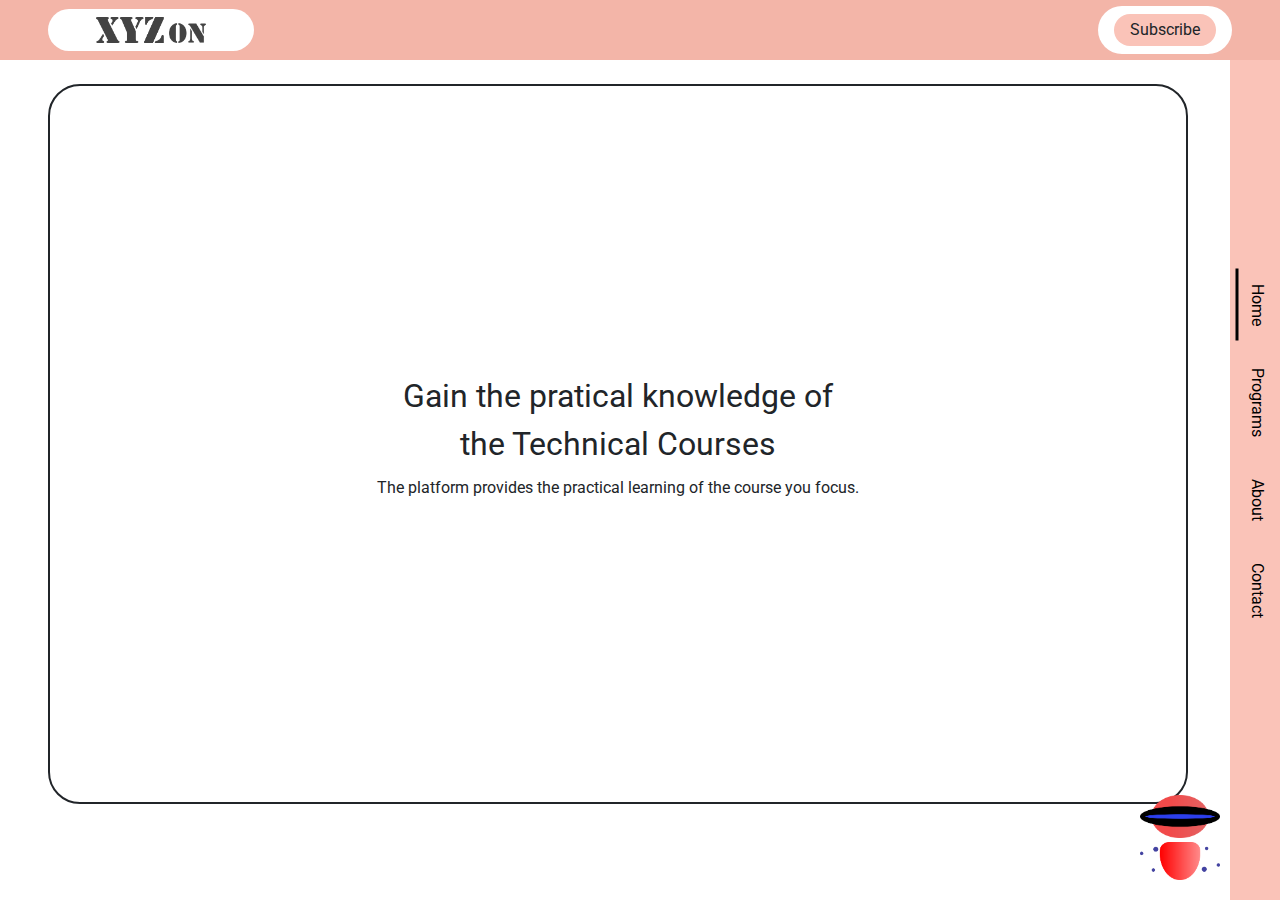
<file: index.html>
<!DOCTYPE html>
<html lang="en">
<head>
    <meta charset="UTF-8">
    <meta name="viewport" content="width=device-width, initial-scale=1.0">
    <title>XYZon</title>
    <link href="https://cdn.jsdelivr.net/npm/bootstrap@5.3.3/dist/css/bootstrap.min.css" rel="stylesheet" integrity="sha384-QWTKZyjpPEjISv5WaRU9OFeRpok6YctnYmDr5pNlyT2bRjXh0JMhjY6hW+ALEwIH" crossorigin="anonymous">
    <link rel="stylesheet" href="css/navcs.css">
    <link rel="stylesheet" href="css/incss.css">
    <script src="java/injs.js"></script>

    <link rel="preconnect" href="https://fonts.googleapis.com">
<link rel="preconnect" href="https://fonts.gstatic.com" crossorigin>
<link href="https://fonts.googleapis.com/css2?family=Roboto:ital,wght@0,100..900;1,100..900&display=swap" rel="stylesheet">

</head>
<body>
    
    <div class="nav-bar d-flex ps-5 z-1 position-relative align-items-center justify-content-between">
        <div class="logo bg-white px-5 py-2 rounded-pill">
            <img src="assert/eimg/text1.png" style="width: 110px;">
        </div>

        <div class="buts me-5 d-flex gap-2 rounded-pill px-3 py-2 bg-white">
            <div class="up py-1 px-3 rounded-pill">Subscribe</div>
        </div>
    </div>

    <div class="status-bars position-fixed z-0 d-flex flex-column gap-4 justify-content-center z-0 align-items-center">
        <div class="menus d-flex">
            <a href="index.html" class="home">Home</a>
            <a href="programs.html" class="programs">Programs</a>
            <a href="about.html" class="about" >About</a>
            <a href="contact.html" class="contact">Contact</a>
        </div>
    </div>  

    <div style="width:80px" class="position-fixed bot">
        <p class="w-100 quest py-2 py-1 rounded-2 text-center z-3" style="font-size: 12px;">Need things?</p>
        <img src="assert/bot/head.png" class="w-100 pb-1 bot-head">
        <img src="assert/bot/body.png" class="w-100 bot-body">
    </div>
    
    <div class="screen d-flex justify-content-center">
        <div class="con1 container row border border-dark border-2 my-4 rounded-5 ">
            <div class="col-12 d-flex flex-column justify-content-center align-items-center">
                <p class="fs-2 mb-0">Gain the pratical knowledge of </p> 
                <p class="fs-2 mb-0">the Technical Courses</p>
                <p class="fs-6 mt-2 text-center" >The platform provides the practical learning of the course you focus.</p>
            </div>
        </div>
        
    </div>
    
    
    <script src="https://cdn.jsdelivr.net/npm/bootstrap@5.3.3/dist/js/bootstrap.bundle.min.js" integrity="sha384-YvpcrYf0tY3lHB60NNkmXc5s9fDVZLESaAA55NDzOxhy9GkcIdslK1eN7N6jIeHz" crossorigin="anonymous"></script>
</body>
</html>
</file>
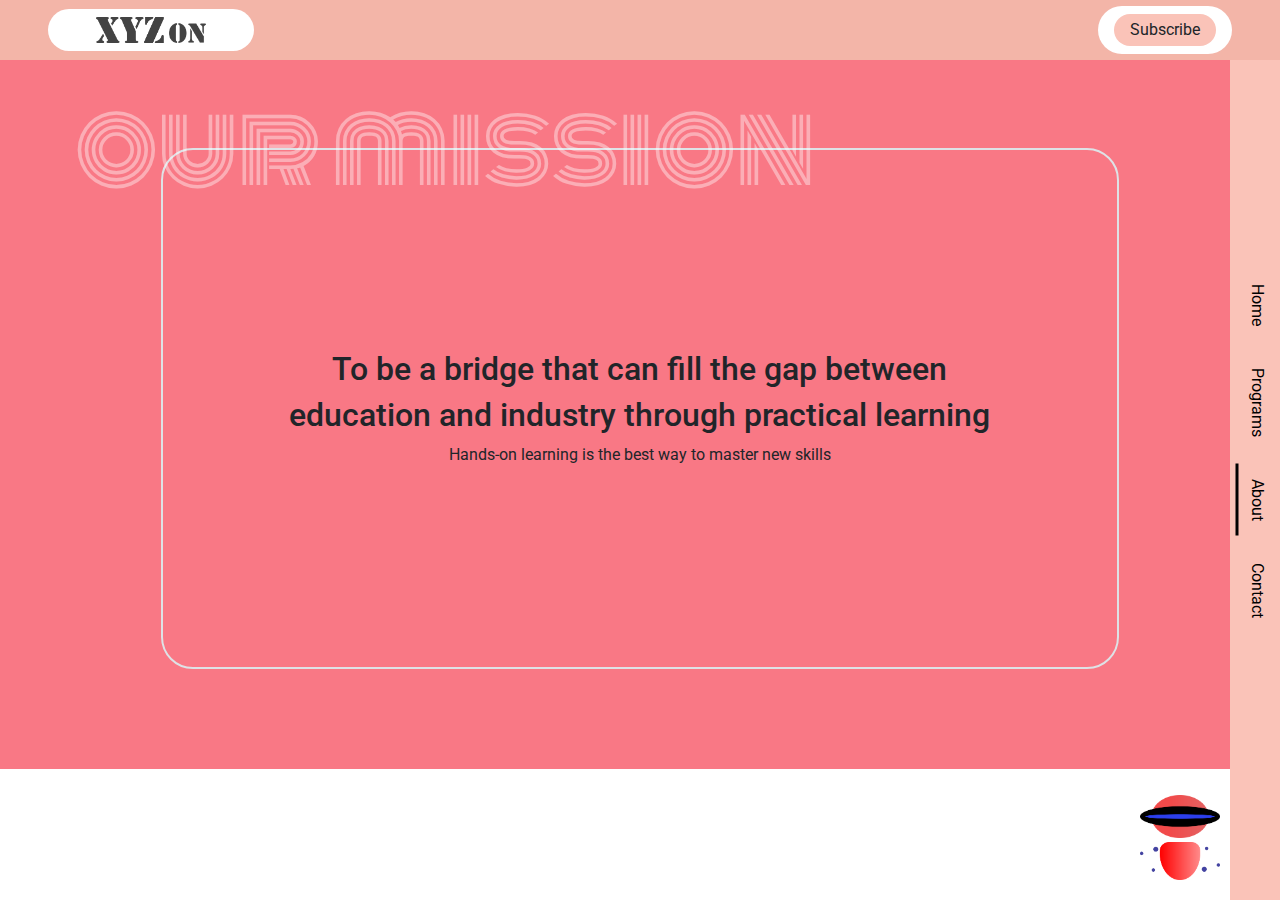
<file: about.html>
<!DOCTYPE html>
<html lang="en">
<head>
    <meta charset="UTF-8">
    <meta name="viewport" content="width=device-width, initial-scale=1.0">
    <title>XYZon</title>
    <link href="https://cdn.jsdelivr.net/npm/bootstrap@5.3.3/dist/css/bootstrap.min.css" rel="stylesheet" integrity="sha384-QWTKZyjpPEjISv5WaRU9OFeRpok6YctnYmDr5pNlyT2bRjXh0JMhjY6hW+ALEwIH" crossorigin="anonymous">
    <link rel="stylesheet" href="css/navcs.css">
    <link rel="stylesheet" href="css/abcss.css">
    <script src="java/injs.js"></script>

    <link rel="preconnect" href="https://fonts.googleapis.com">
<link rel="preconnect" href="https://fonts.gstatic.com" crossorigin>
<link href="https://fonts.googleapis.com/css2?family=Monoton&family=Roboto:ital,wght@0,100..900;1,100..900&display=swap" rel="stylesheet">

</head>
<body>
    <div class="nav-bar d-flex ps-5 z-1 position-fixed top-0 start-0 end-0 align-items-center justify-content-between">
        <div class="logo bg-white px-5 py-2 rounded-pill">
            <img src="assert/eimg/text1.png" style="width: 110px;">
        </div>

        <div class="buts me-5 d-flex gap-2 rounded-pill px-3 py-2 bg-white">
            <div class="up py-1 px-3 rounded-pill">Subscribe</div>
        </div>
    </div>

    <div class="status-bars position-fixed z-0 d-flex flex-column gap-4 justify-content-center z-0 align-items-center">
        <div class="menus d-flex">
            <a href="index.html" class="home">Home</a>
            <a href="programs.html" class="programs">Programs</a>
            <a href="about.html" class="about" >About</a>
            <a href="contact.html" class="contact">Contact</a>
        </div>
    </div>
    <div style="width:80px" class="position-fixed bot">
        <p class="w-100 quest py-2 py-1 rounded-2 text-center z-3" style="font-size: 12px;">Need things?</p>
        <img src="assert/bot/head.png" class="w-100 pb-1 bot-head">
        <img src="assert/bot/body.png" class="w-100 bot-body">
    </div> 
    <div class="screen d-flex justify-content-center mt-5">
        <div class=" col-12 con-s position-relative">
            <div class="text-white mission m-4 position-absolute top-0 left-0">our mission</div>
            <div class="container-fluid col-10 d-flex flex-column justify-content-center align-items-center">
                
                <div class="bridge d-flex flex-column justify-content-center text-center align-items-center border border-2 container rounded-5 row col-12">
                    <!--<div class="h1">We believe Hands-on learning is the</div>
                    <div class="h1 ">best way to master new skills</div>-->
                    <div class="h2">To be a bridge that can fill the gap between</div>
                    <div class="h2">education and industry through practical learning</div>
                    <!--<div class="fs-6 ">In XYZon we provide more practical task related to 
                        the program you chosen.
                    </div>-->
                    <div class="fs-6">Hands-on learning is the best way to master new skills</div>
                    
                </div>
            </div>
            
        </div>
        
    </div>
    
    
    <script src="https://cdn.jsdelivr.net/npm/bootstrap@5.3.3/dist/js/bootstrap.bundle.min.js" integrity="sha384-YvpcrYf0tY3lHB60NNkmXc5s9fDVZLESaAA55NDzOxhy9GkcIdslK1eN7N6jIeHz" crossorigin="anonymous"></script>
</body>
</html>
</file>
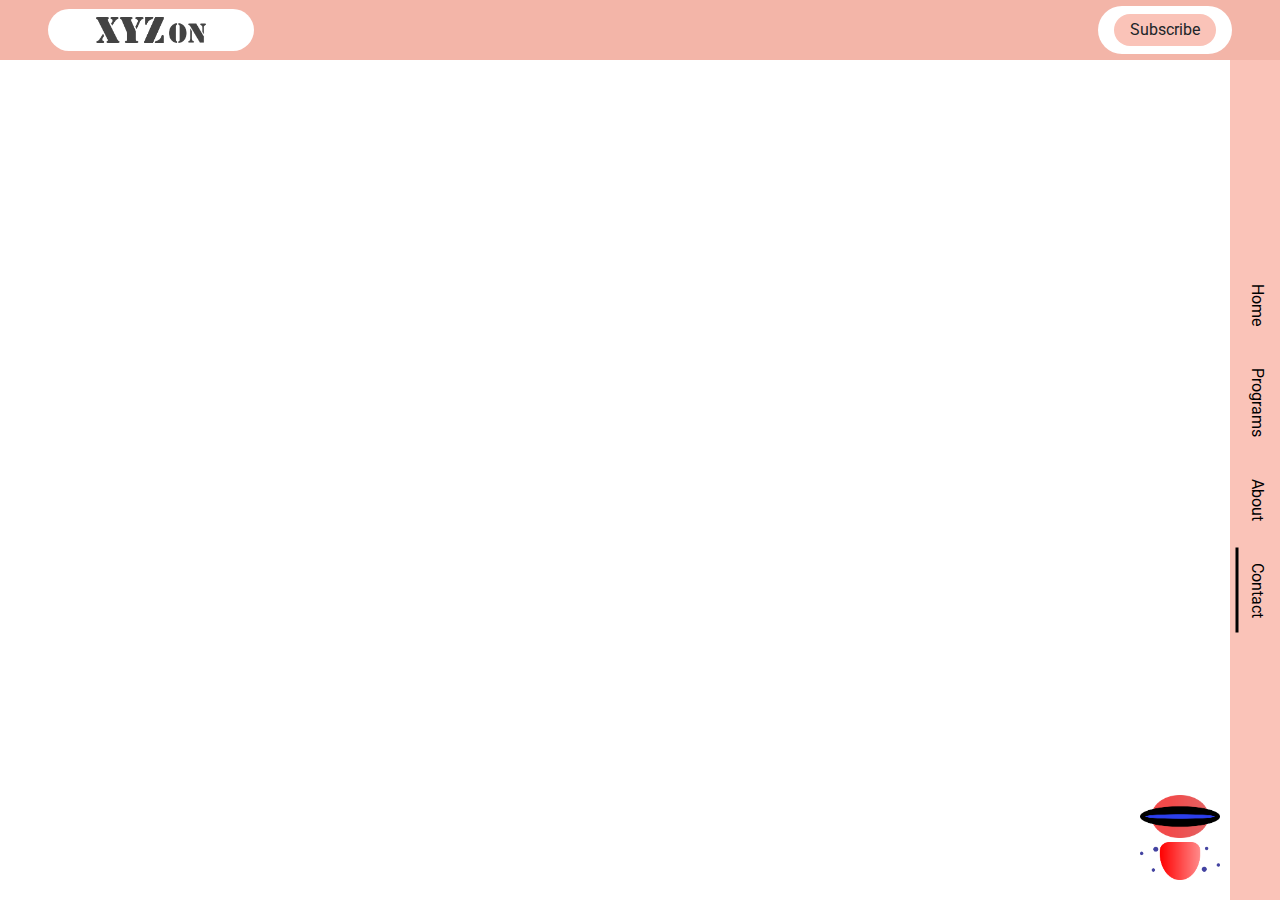
<file: contact.html>
<!DOCTYPE html>
<html lang="en">
<head>
    <meta charset="UTF-8">
    <meta name="viewport" content="width=device-width, initial-scale=1.0">
    <title>XYZon</title>
    <link href="https://cdn.jsdelivr.net/npm/bootstrap@5.3.3/dist/css/bootstrap.min.css" rel="stylesheet" integrity="sha384-QWTKZyjpPEjISv5WaRU9OFeRpok6YctnYmDr5pNlyT2bRjXh0JMhjY6hW+ALEwIH" crossorigin="anonymous">
    <link rel="stylesheet" href="css/navcs.css">
    <link rel="stylesheet" href="css/concss.css">
    <script src="java/injs.js"></script>

    <link rel="preconnect" href="https://fonts.googleapis.com">
<link rel="preconnect" href="https://fonts.gstatic.com" crossorigin>
<link href="https://fonts.googleapis.com/css2?family=Roboto:ital,wght@0,100..900;1,100..900&display=swap" rel="stylesheet">

</head>
<body>
    <div class="nav-bar d-flex ps-5 z-1 position-relative align-items-center justify-content-between">
        <div class="logo bg-white px-5 py-2 rounded-pill">
            <img src="assert/eimg/text1.png" style="width: 110px;">
        </div>

        <div class="buts me-5 d-flex gap-2 rounded-pill px-3 py-2 bg-white">
            <div class="up py-1 px-3 rounded-pill">Subscribe</div>
        </div>
    </div>
    
    <div style="width:80px" class="position-fixed bot">
        <p class="w-100 quest py-2 py-1 rounded-2 text-center z-3" style="font-size: 12px;">Need things?</p>
        <img src="assert/bot/head.png" class="w-100 pb-1 bot-head">
        <img src="assert/bot/body.png" class="w-100 bot-body">
    </div>

    <div class="status-bars position-fixed z-0 d-flex flex-column gap-4 justify-content-center z-0 align-items-center">
        <div class="menus d-flex">
            <a href="index.html" class="home">Home</a>
            <a href="programs.html" class="programs">Programs</a>
            <a href="about.html" class="about" >About</a>
            <a href="contact.html" class="contact">Contact</a>
        </div>
    </div> 
    <div class="screen d-flex justify-content-center">
        
    </div>
    
    
    <script src="https://cdn.jsdelivr.net/npm/bootstrap@5.3.3/dist/js/bootstrap.bundle.min.js" integrity="sha384-YvpcrYf0tY3lHB60NNkmXc5s9fDVZLESaAA55NDzOxhy9GkcIdslK1eN7N6jIeHz" crossorigin="anonymous"></script>
</body>
</html>
</file>
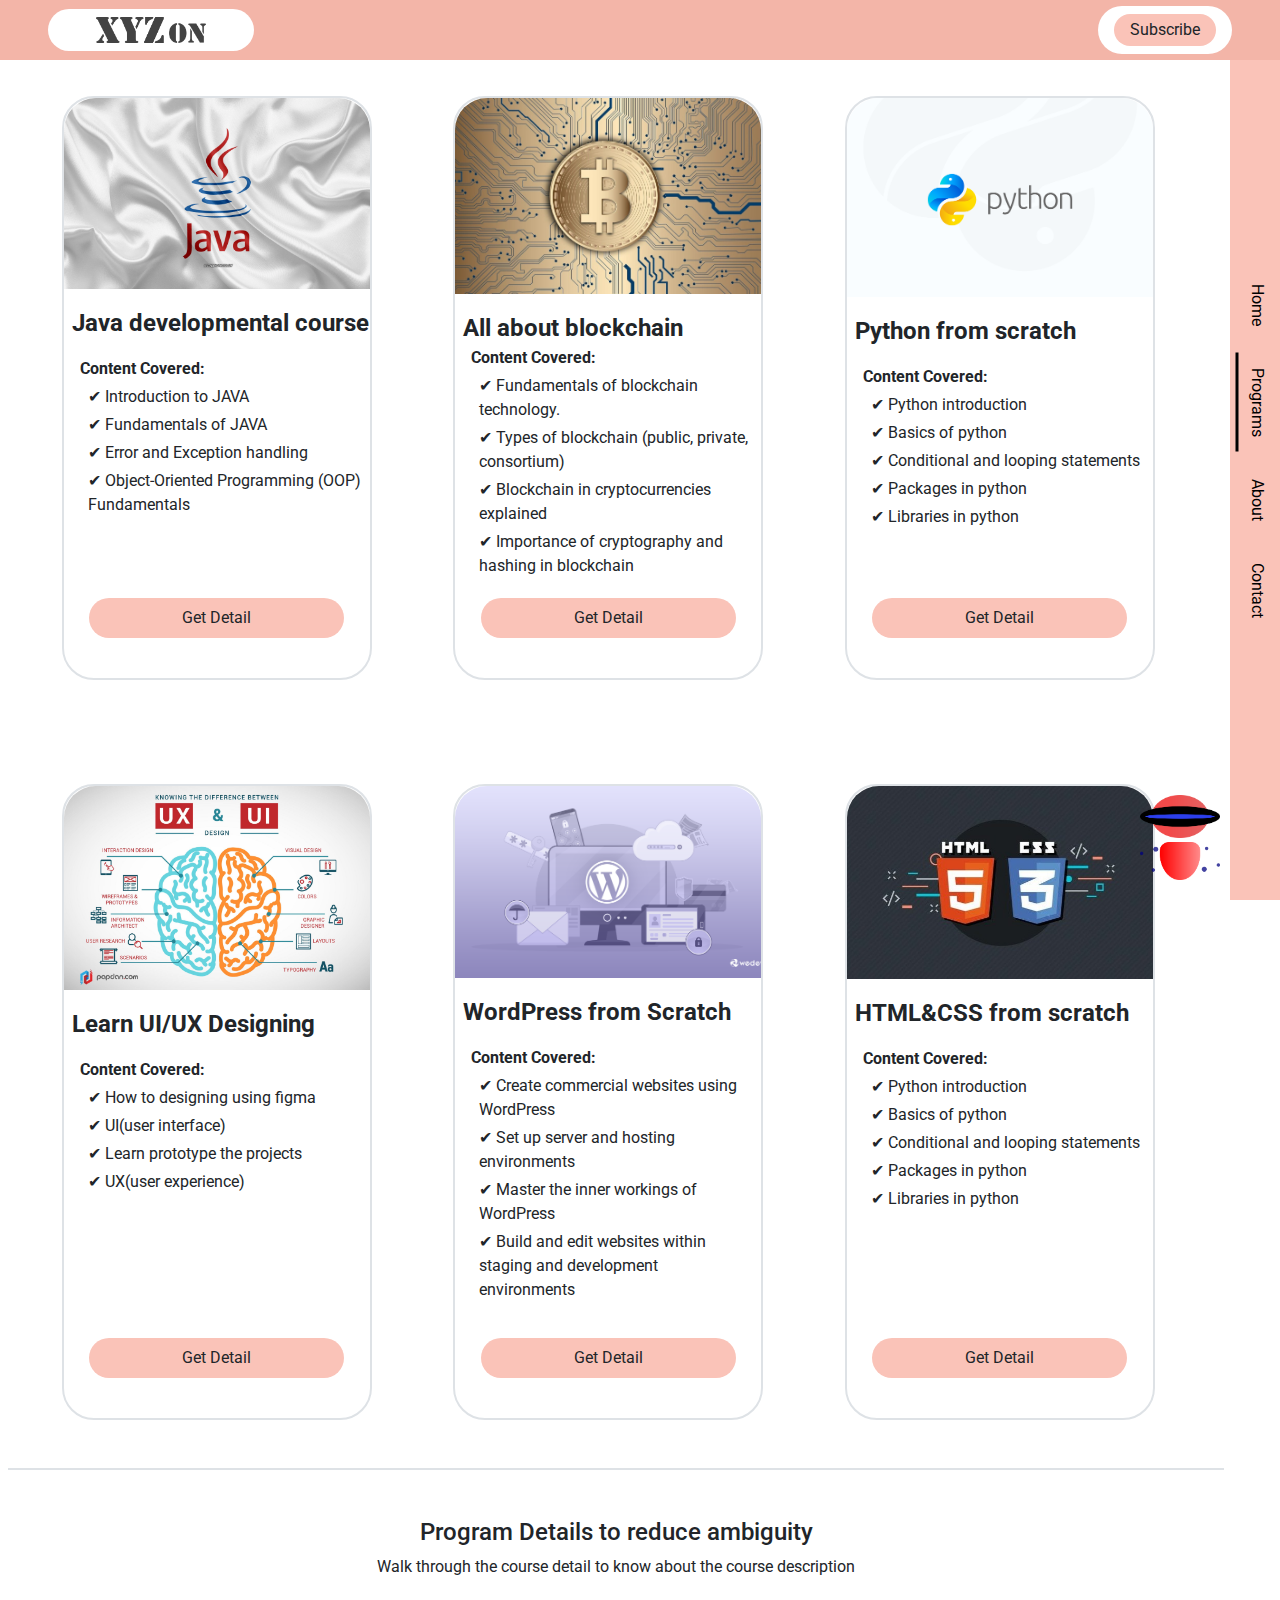
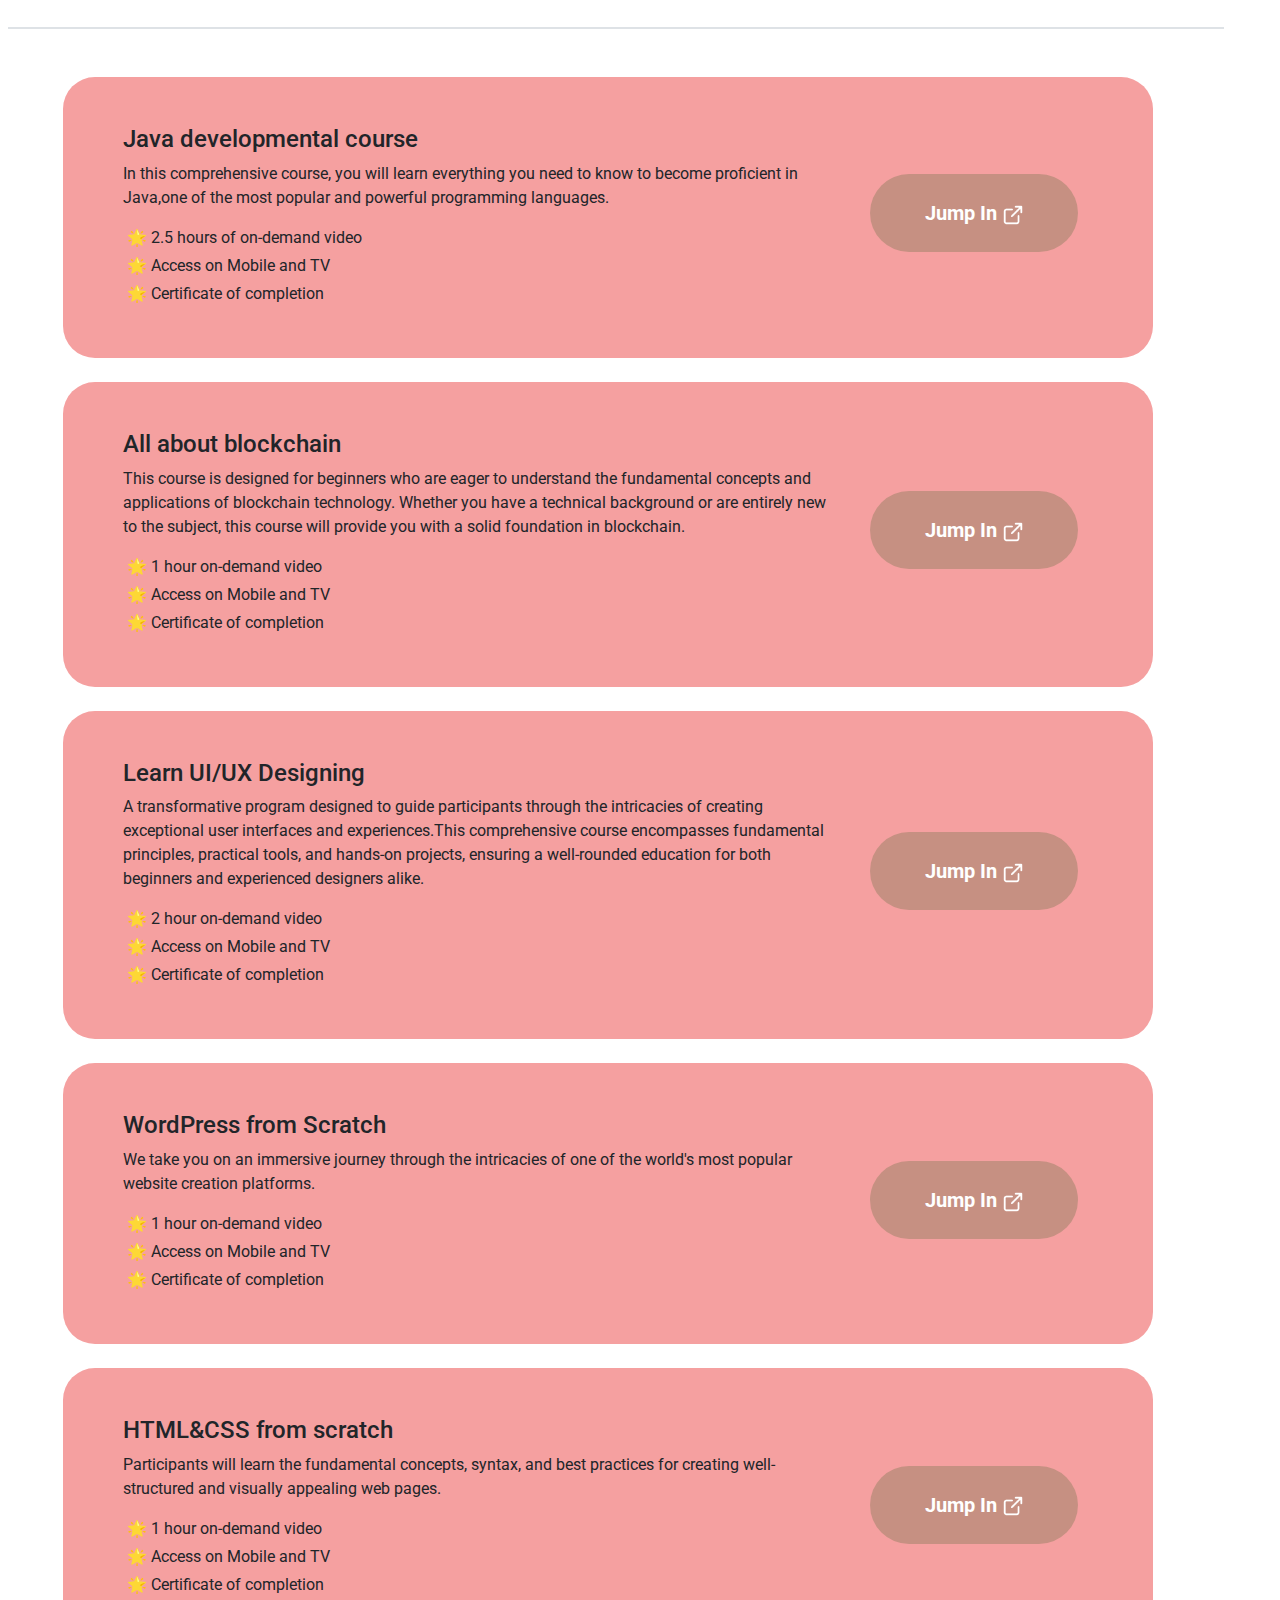
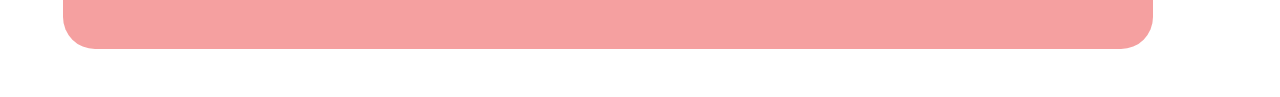
<file: programs.html>
<!DOCTYPE html>
<html lang="en">
<head>
    <meta charset="UTF-8">
    <meta name="viewport" content="width=device-width, initial-scale=1.0">
    <title>XYZon</title>
    <link href="https://cdn.jsdelivr.net/npm/bootstrap@5.3.3/dist/css/bootstrap.min.css" rel="stylesheet" integrity="sha384-QWTKZyjpPEjISv5WaRU9OFeRpok6YctnYmDr5pNlyT2bRjXh0JMhjY6hW+ALEwIH" crossorigin="anonymous">
    <link rel="stylesheet" href="css/navcs.css">
    <link rel="stylesheet" href="css/procss.css">
    <script src="java/injs.js"></script>

    <link rel="preconnect" href="https://fonts.googleapis.com">
<link rel="preconnect" href="https://fonts.gstatic.com" crossorigin>
<link href="https://fonts.googleapis.com/css2?family=Roboto:ital,wght@0,100..900;1,100..900&display=swap" rel="stylesheet">

</head>
<body>
    <div class="nav-bar d-flex ps-5 z-1 position-fixed top-0 start-0 end-0 align-items-center justify-content-between">
        <div class="logo bg-white px-5 py-2 rounded-pill">
            <img src="assert/eimg/text1.png" style="width: 110px;">
        </div>

        <div class="buts me-5 d-flex gap-2 rounded-pill px-3 py-2 bg-white">
            <div class="up py-1 px-3 rounded-pill">Subscribe</div>
        </div>
    </div>

    <div class="status-bars position-fixed z-0 d-flex flex-column gap-4 justify-content-center z-0 align-items-center">
        <div class="menus d-flex">
            <a href="index.html" class="home">Home</a>
            <a href="programs.html" class="programs">Programs</a>
            <a href="about.html" class="about" >About</a>
            <a href="contact.html" class="contact">Contact</a>
        </div>
    </div> 

    <div style="width:80px" class="position-fixed bot" id="bot" onclick="chat_bot()">
        <p class="w-100 quest py-2 py-1 rounded-2 text-center z-3" style="font-size: 12px;">Need things?</p>
        <img src="assert/bot/head.png" class="w-100 pb-1 bot-head">
        <img src="assert/bot/body.png" class="w-100 bot-body">
    </div>

    <div id="chatarea" class="chat-area z-2 position-fixed end-0 bottom-0 rounded-top-5 flex-column justify-content-between overflow-hidden border border-2  user-select-none" 
    style="width: 300px;height: 500px;margin-right:60px;">
        <div style="width:50px" class="position-fixed mini-bot ms-4 mt-5" >
            <img src="assert/eimg/bot.png" class="w-100 pb-1 mini-bot">            
        </div>
        <div class="col-12 d-flex justify-content-between bot-nav">
            <p class="ps-4 py-2 mb-0 fw-bold">Query Bot</p>
            <div class="pe-3 py-2 mb-0" onclick="aniBot()">
                <img src="assert/eimg/close.png" style="width: 22px;">
            </div>
        </div>
        <div  id='chat-main' class="col-12 chat-win-main d-flex flex-column" style="height: 400px;">
            <div class="col-12 chat-win" id="chat-win"></div>
            <!--<div class="bot-chats my-2" id="bot-chats">
                <div class=" px-3 py-2 chat mx-2 rounded-pill">Hello there !!!</div>
            </div>-->
            <!--<div class="human-chats my-2 d-flex justify-content-end">
                <div class=" px-3 py-2 chat mx-2  rounded-pill">Hello Query bot..</div>
            </div>-->
        </div>
        <div class="search-area p-1 border border-2 rounded-pill mb-1 col-12 d-flex">
            <form onsubmit="user_chat();return false;" class="col-12" id="search_form">
                <input id="search" class="search border-0 rounded-pill  px-3 col-12" type="text" autocomplete="off" required></input>
            </form>
        </div>
    </div>

    <!--short-->

    <div class="screen d-flex flex-column justify-content-center  mt-5 align-items-center">
        
        <div class="row d-flex justify-content-evenly gap-2">
            <div class="tcourse col-10 col-sm-8 col-lg-5 col-xl-3 col-md-5 p-0 my-5 border border-2 overflow-hidden rounded-5 position-relative d-flex flex-column justify-content-between">
                <div class="position-absolute  z-n1 java1 bottom-0 start-0 end-0"></div>
                <div class="car">
                    <img src="assert/color palete img/java.jpg" class="w-100 rounded-top-5">
                    <p class="fs-4 ms-2 fw-bold text-left m-0 mt-3 ">Java developmental course</p>
                    <p class="fs-6 ms-3 fw-bold m-0 mt-3">Content Covered:</p>
                    <p class="fs-6 ms-4 m-0 my-1">&#10004 Introduction to JAVA</p>
                    <p class="fs-6 ms-4 m-0 my-1 ">&#10004 Fundamentals of JAVA</p>
                    <p class="fs-6 ms-4 m-0 my-1">&#10004 Error and Exception handling</p>
                    <p class="fs-6 ms-4 m-0 my-1">&#10004 Object-Oriented Programming (OOP) Fundamentals</p>
                </div>
                <div>
                    
                    
                    
                    <div class="col-12 d-flex justify-content-end flex-column align-items-center my-3 " >
                        <a target="_blank" href="https://www.udemy.com/course/java-programming-for-beginners-x/?couponCode=LEARNNOWPLANS" class=" mb-4 enroll mt-3 rounded-pill px-3 py-2 border-0 col-10 text-center">Get Detail</a>
                    </div>
                    
                </div>
            </div>
    
            <div class="tcourse d-flex flex-column justify-content-between col-10 col-sm-8 col-lg-5 col-xl-3  col-md-5 p-0 my-5 border border-2 rounded-5 d-flex flex-column justify-content-between">
                <div class="car">
                    <img src="assert/color palete img/blockchain1.jpg" class="w-100 rounded-top-5">
                    <p class="fs-4 ms-2 fw-bold text-left m-0  pe-1 mt-3">All about blockchain</p>
                    <p class="fs-6 ms-3 fw-bold m-0  pe-1">Content Covered:</p>
                    <p class="fs-6 ms-4 pe-2 m-0 my-1 pe-1">&#10004 Fundamentals of blockchain technology.</p>
                    <p class="fs-6 ms-4 pe-2 m-0 my-1 pe-1 ">&#10004 Types of blockchain (public, private, consortium)</p>
                    <p class="fs-6 ms-4 pe-2 m-0 my-1 pe-1">&#10004 Blockchain in cryptocurrencies explained</p>
                    <p class="fs-6 ms-4 pe-2 m-0 my-1 pe-1">&#10004 Importance of cryptography and hashing in blockchain</p>
                </div>
                <div>
                    
                    <div class="col-12 d-flex flex-column justify-content-end  align-items-center my-3 mt-auto" >
                        <a target="_blank" href="https://www.udemy.com/course/learning-blockchains-from-scratch/?couponCode=LEARNNOWPLANS" class=" mb-4 enroll mt-3 rounded-pill px-3 py-2 border-0 col-10 text-center">Get Detail</a>
                    </div>
                </div>
            </div>

            <div class="tcourse d-flex flex-column justify-content-between col-10 col-sm-8 col-lg-5 col-xl-3 col-md-5 p-0 my-5 border border-2 rounded-5">
                <div class="car">
                    <img src="assert/color palete img/python.png" class="w-100 rounded-top-5">
                    <p class="fs-4 ms-2 fw-bold text-left m-0 mt-3 ">Python from scratch</p>
                    <p class="fs-6 ms-3 fw-bold m-0 mt-3">Content Covered:</p>
                    <p class="fs-6 ms-4 m-0 my-1">&#10004 Python introduction</p>
                    <p class="fs-6 ms-4 m-0 my-1 ">&#10004 Basics of python</p>
                    <p class="fs-6 ms-4 m-0 my-1">&#10004 Conditional and looping statements</p>
                    <p class="fs-6 ms-4 m-0 my-1">&#10004 Packages in python</p>
                    <p class="fs-6 ms-4 m-0 my-1">&#10004 Libraries in python</p>
                </div>
                <div>
                    
                    <div class="col-12 d-flex justify-content-bottom flex-column align-items-center my-3" >
                        <a target="_blank" href="google.com" class=" mb-4 enroll mt-3 rounded-pill px-3 py-2 border-0 col-10 text-center">Get Detail</a>
                    </div>
                </div>
            </div>
            <div class="tcourse d-flex flex-column justify-content-between col-10 col-sm-8 col-lg-5 col-xl-3 col-md-5 p-0 my-5 border border-2 rounded-5">
                <div class="car">
                    <img src="assert/color palete img/ui.jpg" class="w-100 rounded-top-5">
                    <p class="fs-4 ms-2 fw-bold text-left m-0 mt-3 ">Learn UI/UX Designing</p>
                    <p class="fs-6 ms-3 fw-bold m-0 mt-3">Content Covered:</p>
                    <p class="fs-6 ms-4 m-0 my-1">&#10004 How to designing using figma</p>
                    <p class="fs-6 ms-4 m-0 my-1">&#10004 UI(user interface)</p>
                    <p class="fs-6 ms-4 m-0 my-1 ">&#10004 Learn prototype the projects</p>
                    <p class="fs-6 ms-4 m-0 my-1">&#10004 UX(user experience)</p>
                </div>
                <div>
                    
                    <div class="col-12 d-flex justify-content-bottom flex-column align-items-center my-3" >
                        <a target="_blank" href="https://www.udemy.com/course/learning-ui-ux-from-scratch/?couponCode=LEARNNOWPLANS" class=" mb-4 enroll mt-3 rounded-pill px-3 py-2 border-0 col-10 text-center">Get Detail</a>
                    </div>
                </div>
            </div>
    
            <div class="tcourse d-flex flex-column justify-content-between col-10 col-sm-8 col-lg-5 col-xl-3 col-md-5 p-0 my-5 border border-2 rounded-5">
                <div class="car">
                    <img src="assert/color palete img/wordpress2.png" class="w-100 rounded-top-5">
                    <p class="fs-4 ms-2 fw-bold text-left m-0 pe-1 mt-3 ">WordPress from Scratch</p>
                    <p class="fs-6 ms-3 fw-bold m-0 pe-1 mt-3">Content Covered:</p>
                    <p class="fs-6 ms-4 pe-2 m-0 pe-1 my-1">&#10004 Create commercial websites using WordPress</p>
                    <p class="fs-6 ms-4 pe-2 m-0 pe-1 my-1 ">&#10004 Set up server and hosting environments</p>
                    <p class="fs-6 ms-4 pe-2 m-0 pe-1 my-1">&#10004 Master the inner workings of WordPress</p>
                    <p class="fs-6 ms-4 pe-2 m-0 pe-1 my-1">&#10004 Build and edit websites within staging and development environments</p>
                </div>
                <div class="">
                    
                    <div class="col-12 d-flex justify-content-bottom flex-column align-items-center my-3" >
                        <a target="_blank" href="https://www.udemy.com/course/wordpress-complete-guide/?couponCode=LEARNNOWPLANS" class=" mb-4 enroll mt-3 rounded-pill px-3 py-2 border-0 col-10 text-center">Get Detail</a>
                    </div>
                </div>
            </div>

            <div class="tcourse d-flex flex-column justify-content-between col-10 col-sm-8 col-lg-5 col-xl-3 col-md-5 p-0 my-5 border border-2 rounded-5">
                <div class="car">
                    <img src="assert/color palete img/html-css-750x375.jpg" class="w-100 rounded-top-5">
                    <p class="fs-4 ms-2 fw-bold text-left m-0 mt-3 ">HTML&CSS from scratch</p>
                    <p class="fs-6 ms-3 fw-bold m-0 mt-3">Content Covered:</p>
                    <p class="fs-6 ms-4 m-0 my-1">&#10004 Python introduction</p>
                    <p class="fs-6 ms-4 m-0 my-1 ">&#10004 Basics of python</p>
                    <p class="fs-6 ms-4 m-0 my-1">&#10004 Conditional and looping statements</p>
                    <p class="fs-6 ms-4 m-0 my-1">&#10004 Packages in python</p>
                    <p class="fs-6 ms-4 m-0 my-1">&#10004 Libraries in python</p>
                </div>
                <div>
                    
                    <div class="col-12 d-flex justify-content-bottom flex-column align-items-center my-3" >
                        <a target="_blank" href="https://www.udemy.com/course/learning-html-and-css-from-scratch/?couponCode=LEARNNOWPLANS" class=" mb-4 enroll mt-3 rounded-pill px-3 py-2 border-0 col-10 text-center">Get Detail</a>
                    </div>
                </div>
            </div>
        </div>

        <!--brief-->
        <div class="col-12 text-center h4 mb-0 border-top border-2 ms-3 pt-5">Program Details to reduce ambiguity</div>
        <div class="col-12 text-center fs-6 mt-2 pt-0 mb-5  border-bottom ms-3 border-2 pb-5">Walk through the course detail to know about the course description</div>
        <div class="gap-4 row col-12 d-flex justify-content-center mb-5">
            
            <!--java-->
            <div class="mcourse col-11 d-flex flex-column align-items-center">
                <div class=" col-12 view position-relative rounded-5 row">
                    <div class="ms-5 col-10 col-md-8 my-5">
                        <p class="h4">Java developmental course</p>
                        <p class="fs-6">In this comprehensive course, you will learn everything 
                            you need to know to become proficient in Java,one of the most popular 
                            and powerful programming languages. 
                        </p>
                        <p class="fs-6 m-0 m-1">&#127775; 2.5 hours of on-demand video</p>
                        <p class="fs-6 m-0 m-1">&#127775; Access on Mobile and TV</p>
                        <p class="fs-6 m-0 m-1">&#127775; Certificate of completion</p>
                    </div>
                    <div class="col-12 col-md-3 d-flex align-items-center justify-content-center">
                        <a target="_blank" href="https://www.udemy.com/course/java-programming-for-beginners-x/?couponCode=LEARNNOWPLANS" class=" mb-4 enroll2 mt-3 rounded-pill fw-bold px-2 py-4 border-0 col-10 text-center text-white fs-5"><span>Jump In </span>
                            <img src="assert/icons/share.png" class="" style="width: 22px;">
                        </a>
                    </div>
                </div>
                <!--discribe-->
                <div class="col-12 discribe gap-2 overflow-hidden rounded-bottom-5 d-flex flex-column align-items-center justify-content-center">
                    <div class="col-11 col-md-10 col-lg-8 row gap-3 p-0 d-flex align-items-center cat-d">
                        <div class="rounded-4 d-flex col-12 justify-content-between bg-white p-3 " onclick="activate('java1')"><span>&#11167; Introduction</span> <span>5 lecture &#8226; 25min</span></div>
                        <div class="p-0 gap-3 align-items-center flex-column sub-d overflow-hidden me-0 col-12" id="java1"  style="display:none" >
                            <div class="rounded-4 d-flex justify-content-between bg-white p-3 col-10"><img src="assert/icons/video.png" style="width:22px">
                                <span>Introduction to Java</span> <span>04:30</span></div>
                            <div class="rounded-4 d-flex justify-content-between bg-white p-3 col-10"><img src="assert/icons/video.png" style="width:22px"><span>Variables, Data types and Java operators</span> <span>04:30</span></div>
                            <div class="rounded-4 d-flex justify-content-between bg-white p-3 col-10"><img src="assert/icons/video.png" style="width:22px"><span>Setting up environment of Java</span> <span>05:45</span></div>
                            <div class="rounded-4 d-flex justify-content-between bg-white p-3 col-10"><img src="assert/icons/video.png" style="width:22px"><span>Install a extenction packs for Java</span> <span>06:36</span></div>
                            <div class="rounded-4 d-flex justify-content-between bg-white p-3 col-10"><img src="assert/icons/video.png" style="width:22px"><span>Write a first program in vs code</span> <span>04:31</span></div>
                        </div>
                    </div>
                    <div class="col-md-10 col-lg-8 row gap-3 p-0 d-flex align-items-center cat-d">
                        <div class="rounded-4 col-12 d-flex justify-content-between bg-white p-3" onclick="activate('java2')"><span>&#11167; Fundamentals of java</span> <span>5 lecture &#8226; 42min</span></div>
                        <div class="p-0 gap-3 align-items-center flex-column sub-d overflow-hidden me-0 col-12" id="java2" style="display:none"> 
                            <div class="rounded-4 d-flex justify-content-between bg-white p-3 col-10"><img src="assert/icons/video.png" style="width:22px"><span>Variables in Java</span> <span>06:02</span></div>
                            <div class="rounded-4 d-flex justify-content-between bg-white p-3 col-10"><img src="assert/icons/video.png" style="width:22px"><span>How to initialize variables in java</span> <span>04:31</span></div>
                            <div class="rounded-4 d-flex justify-content-between bg-white p-3 col-10"><img src="assert/icons/video.png" style="width:22px"><span>Datatypes in Java</span> <span>11:25</span></div>
                            <div class="rounded-4 d-flex justify-content-between bg-white p-3 col-10"><img src="assert/icons/video.png" style="width:22px"><span>Operators in Java</span> <span>10:01</span></div>
                            <div class="rounded-4 d-flex justify-content-between bg-white p-3 col-10"><img src="assert/icons/video.png" style="width:22px"><span>Examples of operators in Java</span> <span>09:59</span></div>
                        </div>
                    </div>
                    <div class="col-md-10 col-lg-8 row gap-3 p-0 d-flex align-items-center cat-d">
                        <div class="rounded-4 d-flex col-12 justify-content-between bg-white p-3" onclick="activate('java3')"><span>&#11167; Java</span> <span>5 lecture &#8226; 32min</span></div>
                        <div class="p-0 gap-3 align-items-center flex-column sub-d overflow-hidden me-0 col-12" id="java3" style="display:none"> 
                            <div class="rounded-4 d-flex justify-content-between bg-white p-3 col-10"><img src="assert/icons/video.png" style="width:22px"><span>3.1</span> <span>06:33</span></div>
                            <div class="rounded-4 d-flex justify-content-between bg-white p-3 col-10"><img src="assert/icons/video.png" style="width:22px"><span>3.2</span> <span>07:48</span></div>
                            <div class="rounded-4 d-flex justify-content-between bg-white p-3 col-10"><img src="assert/icons/video.png" style="width:22px"><span>3.3</span> <span>06:06</span></div>
                            <div class="rounded-4 d-flex justify-content-between bg-white p-3 col-10"><img src="assert/icons/video.png" style="width:22px"><span>3.4</span> <span>05:31</span></div>
                            <div class="rounded-4 d-flex justify-content-between bg-white p-3 col-10"><img src="assert/icons/video.png" style="width:22px"><span>3.5</span> <span>05:53</span></div>
                        </div>
                    </div>
                    <div class="col-md-10 col-lg-8 row gap-3 p-0 d-flex align-items-center cat-d">
                        <div class="rounded-4 d-flex col-12 justify-content-between bg-white p-3" onclick="activate('java4')"><span>&#11167; Java oops concepts</span> <span>4 lecture &#8226; 31min</span></div>
                        <div class="p-0 gap-3 align-items-center flex-column sub-d overflow-hidden me-0 col-12" id="java4" style="display:none"> 
                            <div class="rounded-4 d-flex justify-content-between bg-white p-3 col-10"><img src="assert/icons/video.png" style="width:22px"><span>oops in Java</span> <span>08:32</span></div>
                            <div class="rounded-4 d-flex justify-content-between bg-white p-3 col-10"><img src="assert/icons/video.png" style="width:22px"><span>Types of oops concept in Java</span> <span>05:37</span></div>
                            <div class="rounded-4 d-flex justify-content-between bg-white p-3 col-10"><img src="assert/icons/video.png" style="width:22px"><span>Explain the java objects</span> <span>09:08</span></div>
                            <div class="rounded-4 d-flex justify-content-between bg-white p-3 col-10"><img src="assert/icons/video.png" style="width:22px"><span>File handling in Java</span> <span>07:40</span></div>
                        </div>
                    </div>
                    <div class="col-md-10 col-lg-8 row gap-3 p-0 d-flex align-items-center cat-d">
                        <div class="rounded-4 d-flex col-12 justify-content-between bg-white p-3" onclick="activate('java5')"><span>&#11167; Explain the arrays concepts in java</span> <span>3 lecture &#8226; 16min</span></div>
                        <div class="p-0 gap-3 align-items-center flex-column sub-d overflow-hidden me-0 col-12" id="java5" style="display:none"> 
                            <div class="rounded-4 d-flex justify-content-between bg-white p-3 col-10"><img src="assert/icons/video.png" style="width:22px"><span>Array in Java</span> <span>04:00</span></div>
                            <div class="rounded-4 d-flex justify-content-between bg-white p-3 col-10"><img src="assert/icons/video.png" style="width:22px"><span>Explain the concepts of arrays</span> <span>05:41</span></div>
                            <div class="rounded-4 d-flex justify-content-between bg-white p-3 col-10"><img src="assert/icons/video.png" style="width:22px"><span>Bank chatting app project in Java</span> <span>06:13</span></div>
                        </div>
                    </div>
                </div>
            </div>
            <!--block chain-->
            <div class="mcourse col-11 d-flex flex-column align-items-center">
                <div class=" col-12 view position-relative rounded-5 row">
                    <div class="ms-5 col-10 col-md-8 my-5">
                        <p class="h4">All about blockchain</p>
                        <p class="fs-6">This course is designed for beginners who are eager to 
                            understand the fundamental concepts and applications of blockchain technology. 
                            Whether you have a technical background or are entirely new to the subject, 
                            this course will provide you with a solid foundation in blockchain. 
                        </p>
                        <p class="fs-6 m-0 m-1">&#127775; 1 hour on-demand video</p>
                        <p class="fs-6 m-0 m-1">&#127775; Access on Mobile and TV</p>
                        <p class="fs-6 m-0 m-1">&#127775; Certificate of completion</p>
                    </div>
                    
                    <div class="col-12 col-md-3 d-flex align-items-center justify-content-center">
                        <a target="_blank" href="https://www.udemy.com/course/learning-blockchains-from-scratch/?couponCode=LEARNNOWPLANS" class=" mb-4 enroll2 mt-3 rounded-pill fw-bold px-2 py-4 border-0 col-10 text-center text-white fs-5"><span>Jump In </span>
                            <img src="assert/icons/share.png" class="" style="width: 22px;">
                        </a>
                    </div>
                </div>
                <!--discribe-->
                <div class="col-12 discribe gap-2 overflow-hidden rounded-bottom-5 d-flex flex-column align-items-center justify-content-center">
                    <div class="col-md-10 col-lg-8 row gap-3 p-0 d-flex align-items-center cat-d">
                        <div class="rounded-4 d-flex col-12 justify-content-between bg-white p-3 " onclick="activate('block1')"><span>&#11167; Introduction</span> <span>5 lecture &#8226; 19min</span></div>
                        <div class="p-0 gap-3 align-items-center flex-column sub-d overflow-hidden me-0 col-12" id="block1" style="display:none" >
                            <div class="rounded-4 d-flex justify-content-between bg-white p-3 col-10"><img src="assert/icons/video.png" style="width:22px"><span>Introduction to blockchain</span> <span>03:34</span></div>
                            <div class="rounded-4 d-flex justify-content-between bg-white p-3 col-10"><img src="assert/icons/video.png" style="width:22px"><span>What is database?</span> <span>04:30</span></div>
                            <div class="rounded-4 d-flex justify-content-between bg-white p-3 col-10"><img src="assert/icons/video.png" style="width:22px"><span>Industries using blockchain</span> <span>02:25</span></div>
                            <div class="rounded-4 d-flex justify-content-between bg-white p-3 col-10"><img src="assert/icons/video.png" style="width:22px"><span>Database vs blockchain</span> <span>03:44</span></div>
                            <div class="rounded-4 d-flex justify-content-between bg-white p-3 col-10"><img src="assert/icons/video.png" style="width:22px"><span>DLT & Blockchain</span> <span>04:55</span></div>
                        </div>
                    </div>
                    <div class="col-md-10 col-lg-8 row gap-3 p-0 d-flex align-items-center cat-d">
                        <div class="rounded-4 col-12 d-flex justify-content-between bg-white p-3" onclick="activate('block2')"><span>&#11167; Section 2</span> <span>3 lecture &#8226; 15min</span></div>
                        <div class="p-0 gap-3 align-items-center flex-column sub-d overflow-hidden me-0 col-12" id="block2" style="display:none">
                            <div class="rounded-4 d-flex justify-content-between bg-white p-3 col-10"><img src="assert/icons/video.png" style="width:22px"><span>Transaction flow and traditional systems</span> <span>02:26</span></div>
                            <div class="rounded-4 d-flex justify-content-between bg-white p-3 col-10"><img src="assert/icons/video.png" style="width:22px"><span>What is Bitcoin?</span> <span>10:02</span></div>
                            <div class="rounded-4 d-flex justify-content-between bg-white p-3 col-10"><img src="assert/icons/video.png" style="width:22px"><span>Blockchain consensus</span> <span>02:59</span></div>
                        </div>
                    </div>
                    <div class="col-md-10 col-lg-8 row gap-3 p-0 d-flex align-items-center cat-d">
                        <div class="rounded-4 d-flex col-12 justify-content-between bg-white p-3" onclick="activate('block3')"><span>&#11167; Section 3</span> <span>3 lecture &#8226; 12min</span></div>
                        <div class="p-0 gap-3 align-items-center flex-column sub-d overflow-hidden me-0 col-12" id="block3" style="display:none">
                            <div class="rounded-4 d-flex justify-content-between bg-white p-3 col-10"><img src="assert/icons/video.png" style="width:22px"><span>Cryptographic Puzzles</span> <span>04:36</span></div>
                            <div class="rounded-4 d-flex justify-content-between bg-white p-3 col-10"><img src="assert/icons/video.png" style="width:22px"><span>Difficulty Level and Mining</span> <span>03:32</span></div>
                            <div class="rounded-4 d-flex justify-content-between bg-white p-3 col-10"><img src="assert/icons/video.png" style="width:22px"><span>FORK RESOLUTION</span> <span>03:30</span></div>
                        </div>
                    </div>
                    <div class="col-md-10 col-lg-8 row gap-3 p-0 d-flex align-items-center cat-d">
                        <div class="rounded-4 d-flex col-12 justify-content-between bg-white p-3" onclick="activate('block4')"><span>&#11167; Section 4</span> <span>4 lecture &#8226; 18min</span></div>
                        <div class="p-0 gap-3 align-items-center flex-column sub-d overflow-hidden me-0 col-12" id="block4" style="display:none">
                            <div class="rounded-4 d-flex justify-content-between bg-white p-3 col-10"><img src="assert/icons/video.png" style="width:22px"><span>Proof of Stake</span> <span>02:42</span></div>
                            <div class="rounded-4 d-flex justify-content-between bg-white p-3 col-10"><img src="assert/icons/video.png" style="width:22px"><span>Working of Proof of Stake</span> <span>04:53</span></div>
                            <div class="rounded-4 d-flex justify-content-between bg-white p-3 col-10"><img src="assert/icons/video.png" style="width:22px"><span>Ehereum Blockchain</span> <span>06:57</span></div>
                            <div class="rounded-4 d-flex justify-content-between bg-white p-3 col-10"><img src="assert/icons/video.png" style="width:22px"><span>Current Trends in Blockchain</span> <span>03:41</span></div>
                        </div>
                    </div>
                    <div class="col-md-10 col-lg-8 row gap-3 p-0 d-flex align-items-center cat-d">
                        <div class="rounded-4 d-flex col-12 justify-content-between bg-white p-3" onclick="activate('block5')"><span>&#11167; Section 5</span> <span>2 lecture &#8226; 07min</span></div>
                        <div class="p-0 gap-3 align-items-center flex-column sub-d overflow-hidden me-0 col-12" id="block5" style="display:none">
                            <div class="rounded-4 d-flex justify-content-between bg-white p-3 col-10"><img src="assert/icons/video.png" style="width:22px"><span>Remix IDE</span> <span>05:14</span></div>
                            <div class="rounded-4 d-flex justify-content-between bg-white p-3 col-10"><img src="assert/icons/video.png" style="width:22px"><span>Importing Github Projects in Remix IDE</span> <span>01:39</span></div>
                        </div>
                    </div>
                </div>
            </div>
            <!--UI/UX-->
            <div class="mcourse col-11 d-flex flex-column align-items-center">
                <div class=" col-12 view position-relative rounded-5 row">
                    <div class="ms-5 col-10 col-md-8 my-5">
                        <p class="h4">Learn UI/UX Designing</p>
                        <p class="fs-6">A transformative program designed to guide participants through the 
                            intricacies of creating exceptional user interfaces and experiences.This comprehensive course encompasses 
                            fundamental principles, practical tools, and hands-on projects, ensuring a well-rounded 
                            education for both beginners and experienced designers alike. 
                        </p>
                        <p class="fs-6 m-0 m-1">&#127775; 2 hour on-demand video</p>
                        <p class="fs-6 m-0 m-1">&#127775; Access on Mobile and TV</p>
                        <p class="fs-6 m-0 m-1">&#127775; Certificate of completion</p>
                    </div>
                    
                    <div class="col-12 col-md-3 d-flex align-items-center justify-content-center">
                        <a target="_blank" href="https://www.udemy.com/course/learning-ui-ux-from-scratch/?couponCode=LEARNNOWPLANS" class=" mb-4 enroll2 mt-3 rounded-pill fw-bold px-2 py-4 border-0 col-10 text-center text-white fs-5"><span>Jump In </span>
                            <img src="assert/icons/share.png" class="" style="width: 22px;">
                        </a>
                    </div>
                </div>
                <!--discribe-->
                <div class="col-12 discribe gap-2 overflow-hidden rounded-bottom-5 d-flex flex-column align-items-center justify-content-center">
                    <div class="col-md-10 col-lg-8 row gap-3 p-0 d-flex align-items-center cat-d">
                        <div class="rounded-4 d-flex col-12 justify-content-between bg-white p-3 " onclick="activate('ui1')"><span>&#11167; Introduction</span> <span>6 lecture &#8226; 17min</span></div>
                        <div class="p-0 gap-3 align-items-center flex-column sub-d overflow-hidden me-0 col-12" id="ui1" style="display:none" >
                            <div class="rounded-4 d-flex justify-content-between bg-white p-3 col-10"><img src="assert/icons/video.png" style="width:22px"><span>What is UI UX?</span> <span>02:08</span></div>
                            <div class="rounded-4 d-flex justify-content-between bg-white p-3 col-10"><img src="assert/icons/video.png" style="width:22px"><span>Difference between UI and UX</span> <span>01:25</span></div>
                            <div class="rounded-4 d-flex justify-content-between bg-white p-3 col-10"><img src="assert/icons/video.png" style="width:22px"><span>Why do we need to learn UI UX?</span> <span>03:23</span></div>
                            <div class="rounded-4 d-flex justify-content-between bg-white p-3 col-10"><img src="assert/icons/video.png" style="width:22px"><span>What is figma?</span> <span>03:00</span></div>
                            <div class="rounded-4 d-flex justify-content-between bg-white p-3 col-10"><img src="assert/icons/video.png" style="width:22px"><span>Why do we need to use figma for UI UX?</span> <span>03:23</span></div>
                            <div class="rounded-4 d-flex justify-content-between bg-white p-3 col-10"><img src="assert/icons/video.png" style="width:22px"><span>Job oppotunities in UI UX?</span> <span>03:40</span></div>
                        </div>
                    </div>
                    <div class="col-md-10 col-lg-8 row gap-3 p-0 d-flex align-items-center cat-d">
                        <div class="rounded-4 col-12 d-flex justify-content-between bg-white p-3" onclick="activate('ui2')"><span>&#11167; Practicals</span> <span>3 lecture &#8226; 15min</span></div>
                        <div class="p-0 gap-3 align-items-center flex-column sub-d overflow-hidden me-0 col-12" id="ui2" style="display:none">
                            <div class="rounded-4 d-flex justify-content-between bg-white p-3 col-10"><img src="assert/icons/video.png" style="width:22px"><span>How to login, creating frame</span> <span>04:30</span></div>
                            <div class="rounded-4 d-flex justify-content-between bg-white p-3 col-10"><img src="assert/icons/video.png" style="width:22px"><span>Adding Text Box</span> <span>06:28</span></div>
                            <div class="rounded-4 d-flex justify-content-between bg-white p-3 col-10"><img src="assert/icons/video.png" style="width:22px"><span>Adding shapes</span> <span>08:15</span></div>
                            <div class="rounded-4 d-flex justify-content-between bg-white p-3 col-10"><img src="assert/icons/video.png" style="width:22px"><span>Adding Line and Arrows</span> <span>05:25</span></div>
                            <div class="rounded-4 d-flex justify-content-between bg-white p-3 col-10"><img src="assert/icons/video.png" style="width:22px"><span>Adding images</span> <span>03:24</span></div>
                            <div class="rounded-4 d-flex justify-content-between bg-white p-3 col-10"><img src="assert/icons/video.png" style="width:22px"><span>Remove BCK images?</span> <span>02:19</span></div>
                            <div class="rounded-4 d-flex justify-content-between bg-white p-3 col-10"><img src="assert/icons/video.png" style="width:22px"><span>How to Add Plugins?</span> <span>03:40</span></div>
                            <div class="rounded-4 d-flex justify-content-between bg-white p-3 col-10"><span>Play with UI UX?</span> <span>10 questions</span></div>
                        </div>
                    </div>
                    <div class="col-md-10 col-lg-8 row gap-3 p-0 d-flex align-items-center cat-d">
                        <div class="rounded-4 d-flex col-12 justify-content-between bg-white p-3" onclick="activate('ui3')"><span>&#11167; Animation</span> <span>3 lecture &#8226; 12min</span></div>
                        <div class="p-0 gap-3 align-items-center flex-column sub-d overflow-hidden me-0 col-12" id="ui3" style="display:none">
                            <div class="rounded-4 d-flex justify-content-between bg-white p-3 col-10"><img src="assert/icons/video.png" style="width:22px"><span>How to do horizontal scrolling?</span> <span>06:41</span></div>
                            <div class="rounded-4 d-flex justify-content-between bg-white p-3 col-10"><img src="assert/icons/video.png" style="width:22px"><span>Duplication?</span> <span>00:14</span></div>
                            <div class="rounded-4 d-flex justify-content-between bg-white p-3 col-10"><img src="assert/icons/video.png" style="width:22px"><span>Invite your team mate</span> <span>00:52</span></div>
                            <div class="rounded-4 d-flex justify-content-between bg-white p-3 col-10"><img src="assert/icons/video.png" style="width:22px"><span>How to do grid row?</span> <span>00:50</span></div>
                            <div class="rounded-4 d-flex justify-content-between bg-white p-3 col-10"><img src="assert/icons/video.png" style="width:22px"><span>How to do layout grid column</span> <span>00:51</span></div>
                            <div class="rounded-4 d-flex justify-content-between bg-white p-3 col-10"><img src="assert/icons/video.png" style="width:22px"><span>Plugins</span> <span>42:22</span></div>
                            <div class="rounded-4 d-flex justify-content-between bg-white p-3 col-10"><img src="assert/icons/video.png" style="width:22px"><span>Group</span> <span>05:22</span></div>
                        </div>
                    </div>
                    <div class="col-md-10 col-lg-8 row gap-3 p-0 d-flex align-items-center cat-d">
                        <div class="rounded-4 d-flex col-12 justify-content-between bg-white p-3" onclick="activate('ui4')"><span>&#11167; Prototyping and poster designing</span> <span>3 lecture &#8226; 28min</span></div>
                        <div class="p-0 gap-3 align-items-center flex-column sub-d overflow-hidden me-0 col-12" id="ui4" style="display:none">
                            <div class="rounded-4 d-flex justify-content-between bg-white p-3 col-10"><img src="assert/icons/video.png" style="width:22px"><span>How to do forward prototyping?</span> <span>07:46</span></div>
                            <div class="rounded-4 d-flex justify-content-between bg-white p-3 col-10"><img src="assert/icons/video.png" style="width:22px"><span>How to do backward prototyping?</span> <span>04:42</span></div>
                            <div class="rounded-4 d-flex justify-content-between bg-white p-3 col-10"><img src="assert/icons/video.png" style="width:22px"><span>How can create posters?</span> <span>15:20</span></div>
                        </div>
                    </div>
                    <div class="col-md-10 col-lg-8 row gap-3 p-0 d-flex align-items-center cat-d">
                        <div class="rounded-4 d-flex col-12 justify-content-between bg-white p-3" onclick="activate('ui5')"><span>&#11167; Projects</span> <span>1 lecture &#8226; 23min</span></div>
                        <div class="p-0 gap-3 align-items-center flex-column sub-d overflow-hidden me-0 col-12" id="ui5" style="display:none">
                            <div class="rounded-4 d-flex justify-content-between bg-white p-3 col-10"><img src="assert/icons/video.png" style="width:22px"><span>how to make food delivery app</span> <span>22:58</span></div>
                        </div>
                    </div>
                </div>
            </div>
            <!--WordPress from Scratch-->
            <div class="mcourse col-11 d-flex flex-column align-items-center">
                <div class=" col-12 view position-relative rounded-5 row">
                    <div class="ms-5 col-10 col-md-8 my-5">
                        <p class="h4">WordPress from Scratch</p>
                        <p class="fs-6">We take you on an immersive journey through the intricacies of one 
                            of the world's most popular website creation platforms.
                        </p>
                        <p class="fs-6 m-0 m-1">&#127775; 1 hour on-demand video</p>
                        <p class="fs-6 m-0 m-1">&#127775; Access on Mobile and TV</p>
                        <p class="fs-6 m-0 m-1">&#127775; Certificate of completion</p>
                    </div>
                    
                    <div class="col-12 col-md-3 d-flex align-items-center justify-content-center">
                        <a target="_blank" href="https://www.udemy.com/course/wordpress-complete-guide/?couponCode=LEARNNOWPLANS" class=" mb-4 enroll2 mt-3 rounded-pill fw-bold px-2 py-4 border-0 col-10 text-center text-white fs-5"><span>Jump In </span>
                            <img src="assert/icons/share.png" class="" style="width: 22px;">
                        </a>
                    </div>
                </div>
                <!--discribe-->
                <div class="col-12 discribe gap-2 overflow-hidden rounded-bottom-5 d-flex flex-column align-items-center justify-content-center">
                    <div class="col-8 row gap-3 p-0 d-flex align-items-center cat-d">
                        <div class="rounded-4 d-flex col-12 justify-content-between bg-white p-3 " onclick="activate('wordpress1')"><span>&#11167; Introduction</span> <span>3 lecture &#8226; 42min</span></div>
                        <div class="p-0 gap-3 align-items-center flex-column sub-d overflow-hidden me-0 col-12" id="wordpress1" style="display:none" >
                            <div class="rounded-4 d-flex justify-content-between bg-white p-3 col-10"><img src="assert/icons/video.png" style="width:22px"><span>Introduction </span> <span>12:57</span></div>
                            <div class="rounded-4 d-flex justify-content-between bg-white p-3 col-10"><img src="assert/icons/video.png" style="width:22px"><span>Installation for Window</span> <span>18:40</span></div>
                            <div class="rounded-4 d-flex justify-content-between bg-white p-3 col-10"><img src="assert/icons/video.png" style="width:22px"><span>Installation for mac</span> <span>02:25</span></div>
                        </div>
                    </div>
                    <div class="col-8 row gap-3 p-0 d-flex align-items-center cat-d">
                        <div class="rounded-4 col-12 d-flex justify-content-between bg-white p-3" onclick="activate('wordpress2')"><span>&#11167; Exploring the world of Wordpress</span> <span>4 lecture &#8226; 16min</span></div>
                        <div class="p-0 gap-3 align-items-center flex-column sub-d overflow-hidden me-0 col-12" id="wordpress2" style="display:none">
                            <div class="rounded-4 d-flex justify-content-between bg-white p-3 col-10"><img src="assert/icons/video.png" style="width:22px"><span>WordPress: Dashboard</span> <span>03:05</span></div>
                            <div class="rounded-4 d-flex justify-content-between bg-white p-3 col-10"><img src="assert/icons/video.png" style="width:22px"><span>WordPress: Header</span> <span>04:23</span></div>
                            <div class="rounded-4 d-flex justify-content-between bg-white p-3 col-10"><img src="assert/icons/video.png" style="width:22px"><span>WordPress: Footer</span> <span>03:47</span></div>
                            <div class="rounded-4 d-flex justify-content-between bg-white p-3 col-10"><img src="assert/icons/video.png" style="width:22px"><span>Blogs in WordPress</span> <span>04:31</span></div>
                        </div>
                    </div>
                    <div class="col-8 row gap-3 p-0 d-flex align-items-center cat-d">
                        <div class="rounded-4 d-flex col-12 justify-content-between bg-white p-3" onclick="activate('wordpress3')"><span>&#11167; Section 3</span> <span>4 lecture &#8226; 40min</span></div>
                        <div class="p-0 gap-3 align-items-center flex-column sub-d overflow-hidden me-0 col-12" id="wordpress3" style="display:none">
                            <div class="rounded-4 d-flex justify-content-between bg-white p-3 col-10"><img src="assert/icons/video.png" style="width:22px"><span>Creating of Simple Websites</span> <span>07:21</span></div>
                            <div class="rounded-4 d-flex justify-content-between bg-white p-3 col-10"><img src="assert/icons/video.png" style="width:22px"><span>Customize Creating Websites</span> <span>07:57</span></div>
                            <div class="rounded-4 d-flex justify-content-between bg-white p-3 col-10"><img src="assert/icons/video.png" style="width:22px"><span>How Design Tool Bar</span> <span>18:34</span></div>
                            <div class="rounded-4 d-flex justify-content-between bg-white p-3 col-10"><img src="assert/icons/video.png" style="width:22px"><span>Page Builder Basic</span> <span>06:02</span></div>
                        </div>
                    </div>
                    <div class="col-8 row gap-3 p-0 d-flex align-items-center cat-d">
                        <div class="rounded-4 d-flex col-12 justify-content-between bg-white p-3" onclick="activate('wordpress4')"><span>&#11167; Personal Websites</span> <span>2 lecture &#8226; 45min</span></div>
                        <div class="p-0 gap-3 align-items-center flex-column sub-d overflow-hidden me-0 col-12" id="wordpress4" style="display:none">
                            <div class="rounded-4 d-flex justify-content-between bg-white p-3 col-10"><img src="assert/icons/video.png" style="width:22px"><span>Creating Header,About me,Services</span> <span>21:01</span></div>
                            <div class="rounded-4 d-flex justify-content-between bg-white p-3 col-10"><img src="assert/icons/video.png" style="width:22px"><span>Pop up,Link,Others </span> <span>24:25</span></div>   
                        </div>
                    </div>
                    <div class="col-8 row gap-3 p-0 d-flex align-items-center cat-d">
                        <div class="rounded-4 d-flex col-12 justify-content-between bg-white p-3" onclick="activate('wordpress5')"><span>&#11167; Hosting</span> <span>2 lecture &#8226; 14min</span></div>
                        <div class="p-0 gap-3 align-items-center flex-column sub-d overflow-hidden me-0 col-12" id="wordpress5" style="display:none">
                            <div class="rounded-4 d-flex justify-content-between bg-white p-3 col-10"><img src="assert/icons/video.png" style="width:22px"><span>WordPress Debugging</span> <span>06:23</span></div>
                            <div class="rounded-4 d-flex justify-content-between bg-white p-3 col-10"><img src="assert/icons/video.png" style="width:22px"><span>WordPress essential</span> <span>07:17</span></div>
                        </div>
                    </div>
                </div>
            </div>
            <!--HTML&CSS from scratch-->
            <div class="mcourse col-11 d-flex flex-column align-items-center">
                <div class=" col-12 view position-relative rounded-5 row">
                    <div class="ms-5 col-10 col-md-8 my-5">
                        <p class="h4">HTML&CSS from scratch</p>
                        <p class="fs-6">Participants will learn the fundamental concepts, syntax, and 
                            best practices for creating well-structured and visually appealing web pages.
                        </p>
                        <p class="fs-6 m-0 m-1">&#127775; 1 hour on-demand video</p>
                        <p class="fs-6 m-0 m-1">&#127775; Access on Mobile and TV</p>
                        <p class="fs-6 m-0 m-1">&#127775; Certificate of completion</p>
                    </div>
                    
                    <div class="col-12 col-md-3 d-flex align-items-center justify-content-center">
                        <a target="_blank" href="https://www.udemy.com/course/learning-html-and-css-from-scratch/?couponCode=LEARNNOWPLANS" class=" mb-4 enroll2 mt-3 rounded-pill fw-bold px-2 py-4 border-0 col-10 text-center text-white fs-5"><span>Jump In </span>
                            <img src="assert/icons/share.png" class="" style="width: 22px;">
                        </a>
                    </div>
                </div>
                <!--discribe-->
                <div class="col-12 discribe gap-2 overflow-hidden rounded-bottom-5 d-flex flex-column align-items-center justify-content-center">
                    <div class="col-8 row gap-3 p-0 d-flex align-items-center cat-d">
                        <div class="rounded-4 d-flex col-12 justify-content-between bg-white p-3 " onclick="activate('H/C1')"><span>&#11167; Introduction</span> <span>5 lecture &#8226; 34min</span></div>
                        <div class="p-0 gap-3 align-items-center flex-column sub-d overflow-hidden me-0 col-12" id="H/C1" style="display:none" >
                            <div class="rounded-4 d-flex justify-content-between bg-white p-3 col-10"><img src="assert/icons/video.png" style="width:22px"><span>Introduction of HTML/CSS</span> <span>04:23</span></div>
                            <div class="rounded-4 d-flex justify-content-between bg-white p-3 col-10"><img src="assert/icons/video.png" style="width:22px"><span>Setting up VS Code to HTML</span> <span>04:29</span></div>
                            <div class="rounded-4 d-flex justify-content-between bg-white p-3 col-10"><img src="assert/icons/video.png" style="width:22px"><span>Using Images and Hyperlinks in HTML</span> <span>08:59</span></div>
                            <div class="rounded-4 d-flex justify-content-between bg-white p-3 col-10"><img src="assert/icons/video.png" style="width:22px"><span>Adding Tables and Forms</span> <span>07:19</span></div>
                            <div class="rounded-4 d-flex justify-content-between bg-white p-3 col-10"><img src="assert/icons/video.png" style="width:22px"><span>See About Semantic Format in HTML</span> <span>08:20</span></div>
                        </div>
                    </div>
                    <div class="col-8 row gap-3 p-0 d-flex align-items-center cat-d">
                        <div class="rounded-4 col-12 d-flex justify-content-between bg-white p-3" onclick="activate('H/C2')"><span>&#11167; DogPhotoApp</span> <span>4 lecture &#8226; 20min</span></div>
                        <div class="p-0 gap-3 align-items-center flex-column sub-d overflow-hidden me-0 col-12" id="H/C2" style="display:none">
                            <div class="rounded-4 d-flex justify-content-between bg-white p-3 col-10"><img src="assert/icons/video.png" style="width:22px"><span>Info</span> <span>04:51</span></div>
                            <div class="rounded-4 d-flex justify-content-between bg-white p-3 col-10"><img src="assert/icons/video.png" style="width:22px"><span>Let's start to code DogPhotoApp</span> <span>04:42</span></div>
                            <div class="rounded-4 d-flex justify-content-between bg-white p-3 col-10"><img src="assert/icons/video.png" style="width:22px"><span>Adding Images in HTML</span> <span>05:08</span></div>
                            <div class="rounded-4 d-flex justify-content-between bg-white p-3 col-10"><img src="assert/icons/video.png" style="width:22px"><span>Creating a Dog form</span> <span>04:49</span></div>
                        </div>
                    </div>
                    <div class="col-8 row gap-3 p-0 d-flex align-items-center cat-d">
                        <div class="rounded-4 d-flex col-12 justify-content-between bg-white p-3" onclick="activate('H/C3')"><span>&#11167; Introduction To CSS</span> <span>5 lecture &#8226; 19min</span></div>
                        <div class="p-0 gap-3 align-items-center flex-column sub-d overflow-hidden me-0 col-12" id="H/C3" style="display:none">
                            <div class="rounded-4 d-flex justify-content-between bg-white p-3 col-10"><img src="assert/icons/video.png" style="width:22px"><span>CSS Introduction</span> <span>03:55</span></div>
                            <div class="rounded-4 d-flex justify-content-between bg-white p-3 col-10"><img src="assert/icons/video.png" style="width:22px"><span>CSS Syntax</span> <span>05:32</span></div>
                            <div class="rounded-4 d-flex justify-content-between bg-white p-3 col-10"><img src="assert/icons/video.png" style="width:22px"><span>Examples of CSS and CSS Outline</span> <span>03:56</span></div>
                            <div class="rounded-4 d-flex justify-content-between bg-white p-3 col-10"><img src="assert/icons/video.png" style="width:22px"><span>Explain the CSS Outline Styles</span> <span>02:50</span></div>
                            <div class="rounded-4 d-flex justify-content-between bg-white p-3 col-10"><img src="assert/icons/video.png" style="width:22px"><span>Explain of Types of CSS and their Examples</span> <span>03:06</span></div>
                        </div>
                    </div>
                    <div class="col-8 row gap-3 p-0 d-flex align-items-center cat-d">
                        <div class="rounded-4 d-flex col-12 justify-content-between bg-white p-3" onclick="activate('H/C4')"><span>&#11167; Project-Tribute Page</span> <span>5 lecture &#8226; 24min</span></div>
                        <div class="p-0 gap-3 align-items-center flex-column sub-d overflow-hidden me-0 col-12" id="H/C4" style="display:none">
                            <div class="rounded-4 d-flex justify-content-between bg-white p-3 col-10"><img src="assert/icons/video.png" style="width:22px"><span>Intro of tribute page project and setting up of VS Code</span> <span>03:02</span></div>
                            <div class="rounded-4 d-flex justify-content-between bg-white p-3 col-10"><img src="assert/icons/video.png" style="width:22px"><span>Start to code of tribute page</span> <span>05:43</span></div>
                            <div class="rounded-4 d-flex justify-content-between bg-white p-3 col-10"><img src="assert/icons/video.png" style="width:22px"><span>Adding a content in tribute page</span> <span>04:18</span></div>
                            <div class="rounded-4 d-flex justify-content-between bg-white p-3 col-10"><img src="assert/icons/video.png" style="width:22px"><span>Start to code in CSS page</span> <span>06:52</span></div>
                            <div class="rounded-4 d-flex justify-content-between bg-white p-3 col-10"><img src="assert/icons/video.png" style="width:22px"><span>Making Alterations in Img and UL tag with CSS</span> <span>04:33</span></div>
                        </div>
                    </div>
                    <div class="col-8 row gap-3 p-0 d-flex align-items-center cat-d">
                        <div class="rounded-4 d-flex col-12 justify-content-between bg-white p-3" onclick="activate('H/C5')"><span>&#11167; Project-Personal Portfolio</span> <span>5 lecture &#8226; 35min</span></div>
                        <div class="p-0 gap-3 align-items-center flex-column sub-d overflow-hidden me-0 col-12" id="H/C5" style="display:none">
                            <div class="rounded-4 d-flex justify-content-between bg-white p-3 col-10"><img src="assert/icons/video.png" style="width:22px"><span>Intro of Portfolio Project</span> <span>05:12</span></div>
                            <div class="rounded-4 d-flex justify-content-between bg-white p-3 col-10"><img src="assert/icons/video.png" style="width:22px"><span>Setting up vs to Portfolio Project</span> <span>08:24</span></div>
                            <div class="rounded-4 d-flex justify-content-between bg-white p-3 col-10"><img src="assert/icons/video.png" style="width:22px"><span>Adding Content to Portfolio</span> <span>09:20</span></div>
                            <div class="rounded-4 d-flex justify-content-between bg-white p-3 col-10"><img src="assert/icons/video.png" style="width:22px"><span>Styling in CSS for Portfolio</span> <span>06:43</span></div>
                            <div class="rounded-4 d-flex justify-content-between bg-white p-3 col-10"><img src="assert/icons/video.png" style="width:22px"><span>Making Alterations in Img and UL tag with CSS</span> <span>05:30</span></div>
                        </div>
                    </div>
                </div>
            </div>
        </div>

        
        
    </div>
    
    
    <script src="https://cdn.jsdelivr.net/npm/bootstrap@5.3.3/dist/js/bootstrap.bundle.min.js" integrity="sha384-YvpcrYf0tY3lHB60NNkmXc5s9fDVZLESaAA55NDzOxhy9GkcIdslK1eN7N6jIeHz" crossorigin="anonymous"></script>
</body>
</html>
</file>
<file: css/navcs.css>
.nav-bar{
    height: 60px;
    background-color: rgb(243,181, 168);
    user-select: none;
}
.bname{
    font-size: 22px;
    font-family: Arial, Helvetica, sans-serif;
}
body{
    margin: 0;
    font-family: "Roboto", sans-serif;
}

.status-bars{
    right:0;
    width:50px;
    background-color: rgb(250, 195, 184);
    top:0;bottom:0;
    
}

.menus{
    display: inline-block;
    transform: rotate(90deg);
    user-select: none;
}

.menus a{
    display:inline-block;
    padding:6px 15px;
    margin:0 6px;
    transition: transform 0.1s;
    color:black;
}

a{
    text-decoration: none;
}

.menus a:hover{
    transform: scale(1.1);
}

.up,.in{
    background-color: rgb(250, 195, 184); 
    transition: transform 0.3s;
}

.up:hover,.in:hover{
    transform: scale(1.1);
}


.bot{
    right:60px;
    bottom:20px;
    border-radius: 30px;
    user-select: none;
    z-index: 2;
    /*animation: movement 2s ease-in-out alternate-reverse infinite;*/

}

.bot-body{
    animation: movement 5s ease-in-out alternate-reverse infinite;
}

.bot-head{
    animation: head-rotate 5s ease-in-out alternate-reverse infinite;
}

.quest{
    background-color: rgb(249, 223, 223);
    animation: movement 5s ease-in-out alternate-reverse infinite;
    opacity: 0;
    transition: opacity .5s;
}

.bot:hover .quest{
    opacity: 1;
}

.bot .quest:hover{
    opacity: 0;
}

@keyframes movement {
    0%{
        transform: translateY(18px);
    }
    50%{
        transform: translateY(0px);
    }
    
    100%{
        transform: translateY(18px);
    }
}

@keyframes head-rotate {
    0%{
        transform: rotate(90deg);
    }
    10%{
        transform: translateY(18px);
    }
    50%{
        transform: translateY(-1px);
    }
    
    100%{
        transform: translateY(18px);
    }
}

.chat-area{
    background-image: url(/assert/eimg/bot.png);
    background-repeat: no-repeat;
    background-size: 150px;
    background-position: center;
    background-color: rgba(91, 74, 151, 0.673);
}

.mini-bot{
    display:none;
    animation: mini 3s infinite alternate-reverse ease-in-out ;
}

.bot-nav{
    background-color: rgb(238, 135, 135);
}

@keyframes mini {
    to{
        transform: translateY(5px);
    }
}

.search{
    background-color: rgb(253, 240, 240);
    height:30px;
    outline-width: 0;
}

.enter{
    height:30px;
}

.chat{
    display: inline-block;
    background-color: rgb(255, 150, 150);
}

.chat2{
    background-color: rgb(212, 172, 247);
}

#chatarea{
    display: none;
}

.chat-win-main{
    overflow: scroll;
    scroll-behavior:smooth;
    scrollbar-width:none;

}

.human-chats{
    display: flex;
    justify-content: end;
    margin: 5px 0;
}

.bot-chats{
    margin: 5px 0;
}

.chat-win{
    overflow: hidden;
}
</file>
<file: css/incss.css>
.home{
    border: solid;
    border-width: 0 0 3px 0;
}

.screen{
    width:96.5vw;
}

.con1{
    height: 80vh;
}
</file>
<file: css/abcss.css>
.about{
    border: solid;
    border-width: 0 0 3px 0;
}

.con-s{
    background-color: rgb(249, 120, 133);
    width: 92vw;
}

.screen{
    background-color: rgb(249, 120, 133);
}
.mission{
    font-family: "Monoton", sans-serif;
    font-weight: 400;
    font-size: 100px;
    opacity: 0.4;
}

/*.bridge{
    background-image: url(/assert/as_img/bridge2.jpg);
    background-position: center;
    background-repeat: no-repeat;
    background-size: cover;
    
}*/


.bridge{
    
    padding: 200px 0;
    margin:100px 0;

    
}
</file>
<file: css/concss.css>
.contact{
    border: solid;
    border-width: 0 0 3px 0;
}
</file>
<file: css/procss.css>
.programs{
    border: solid;
    border-width: 0 0 3px 0;
}

a{
    text-decoration: none;
    color: inherit;
}

.screen{
    width:95vw;
}

.enroll{
    display: block;
    background-color: rgb(250, 195, 184);
}

.course-en{
    background-color: rgb(250, 195, 184);
}

.discribe,.discribe::after,.discribe::before{
    transition: height 1s;
}

.discribe::after,.discribe::before{
    transition: width 1s;
}
.mcourse:hover .discribe {
    height:fit-content;
    padding: 2%;
}

.mcourse:hover .view::after {
    width:100px;
    height:100px;
}

.mcourse:hover .view::before{
    width:100px;
    height:100px;
}
.discribe{
    background-color: rgb(250, 195, 184);
    height:0;
    scroll-behavior:unset;
}

.view{
    background-color:rgb(245, 160, 160);
}

.view::after{
    content: '';
    position: absolute;
    bottom:-10%;right:0;
    width:0px;
    height:0px;
    z-index: -1;
    background-color: rgb(250, 195, 184);
}

.view::before{
    content: '';
    position: absolute;
    bottom:-10%;left:0;
    z-index: -1;
    background-color: rgb(250, 195, 184);
}

.sub-d{
    user-select: none;
}

#java1{
    display: none;
}

.cat-d{
    user-select: none;
}

.enroll2{
    background-color: rgb(198, 144, 130);
    vertical-align: bottom;
    transition: transform 0.3s;
}

.enroll2:hover{
    transform: scale(1.1);
}

.java1{
    background-color: rgb(254, 237, 237);
    animation: w-fill 1.5s linear infinite ;
    animation-play-state:paused;
}

.tcourse:hover .java1{
    animation-play-state: running;
}

@keyframes w-fill {
    from{
        height: 0;
    }
    to{
        height: 75%;
    }
}
</file>
